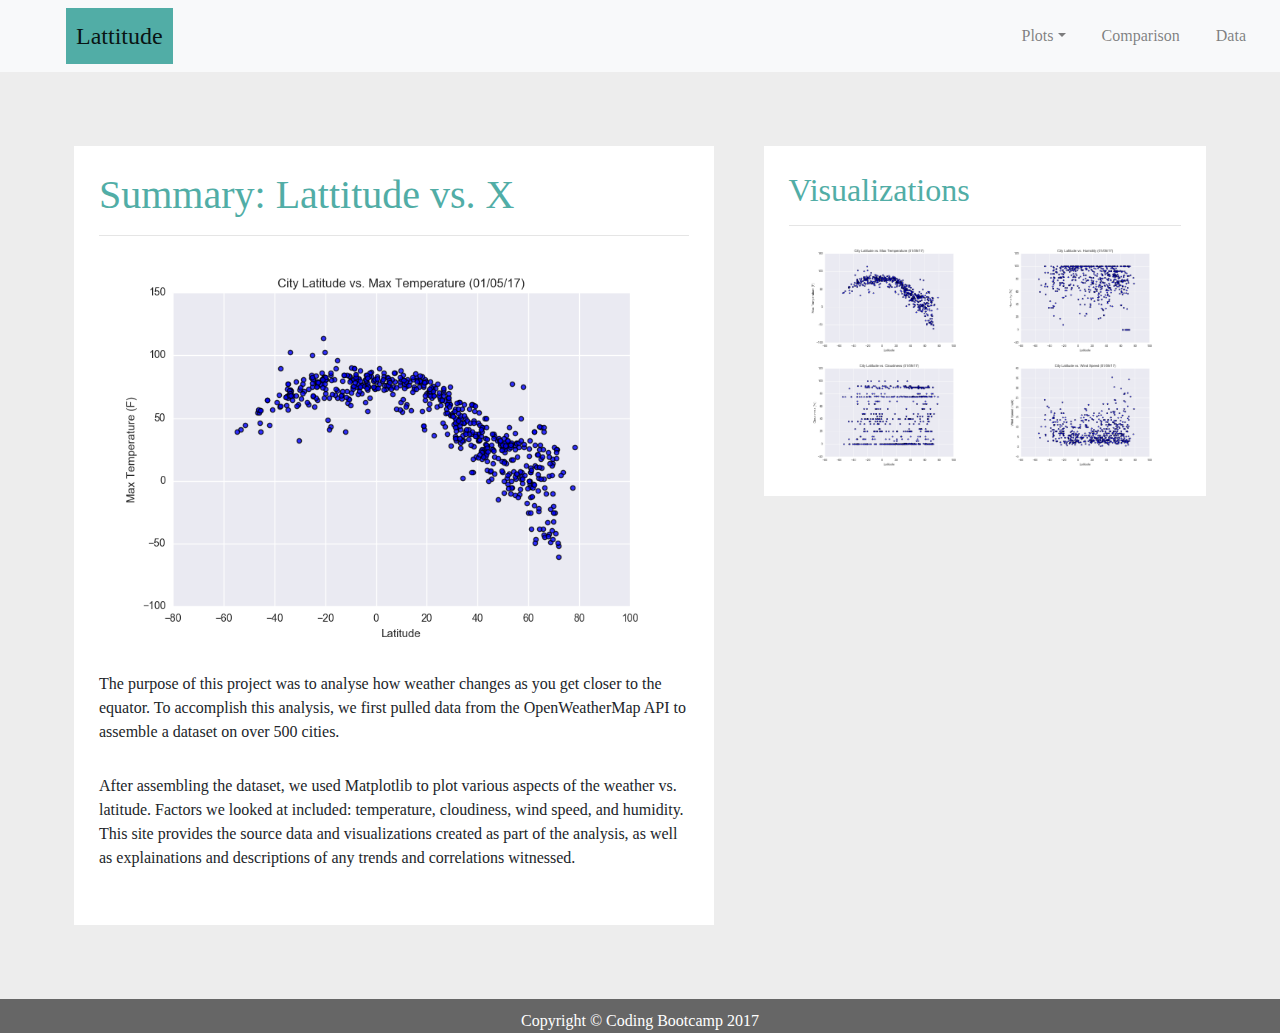
<file: index.html>
<!DOCTYPE html>
<html lang="en">
    <head>
        <meta charset="UTF-8">
		<title>Web Visualization Dashboard (Latitude)</title>
		<link rel="stylesheet" href="https://stackpath.bootstrapcdn.com/bootstrap/4.3.1/css/bootstrap.min.css" integrity="sha384-ggOyR0iXCbMQv3Xipma34MD+dH/1fQ784/j6cY/iJTQUOhcWr7x9JvoRxT2MZw1T" crossorigin="anonymous">
		<script src="https://code.jquery.com/jquery-3.3.1.slim.min.js" integrity="sha384-q8i/X+965DzO0rT7abK41JStQIAqVgRVzpbzo5smXKp4YfRvH+8abtTE1Pi6jizo" crossorigin="anonymous"></script>
		<script src="https://cdnjs.cloudflare.com/ajax/libs/popper.js/1.14.7/umd/popper.min.js" integrity="sha384-UO2eT0CpHqdSJQ6hJty5KVphtPhzWj9WO1clHTMGa3JDZwrnQq4sF86dIHNDz0W1" crossorigin="anonymous"></script>
		<script src="https://stackpath.bootstrapcdn.com/bootstrap/4.3.1/js/bootstrap.min.js" integrity="sha384-JjSmVgyd0p3pXB1rRibZUAYoIIy6OrQ6VrjIEaFf/nJGzIxFDsf4x0xIM+B07jRM" crossorigin="anonymous"></script>
		<link rel="stylesheet" href="style.css">

    </head>
    <body>
        <nav class="navbar navbar-expand-sm navbar-light bg-light">
			<a class="navbar-brand brand" href="index.html">Lattitude</a>
			<button class="navbar-toggler" type="button" data-toggle="collapse" data-target="#navbarSupportedContent" aria-controls="navbarSupportedContent" aria-expanded="false" aria-label="Toggle navigation">
				<span class="navbar-toggler-icon"></span>
			</button>
			<div class="collapse navbar-collapse  justify-content-end">
				<ul class="navbar-nav">
					<li class="nav-item dropdown">
						<a class="nav-link dropdown-toggle" href="#" id="navbarDropdown" role="button" data-toggle="dropdown" aria-haspopup="true" aria-expanded="false">Plots</a>
						<div class="dropdown-menu" aria-labelledby="navbarDropdown">
                                <a class="dropdown-item" href="max_temperature_page.html">Max Temperature</a>
                                <a class="dropdown-item" href="humidity_page.html">Humidity</a>
                                <a class="dropdown-item" href="cloudiness_page.html">Cloudiness</a>
                                <a class="dropdown-item" href="wind_speed_page.html">Wind Speed</a>
                        </div>
					</li>
					<li class="nav-item">
						<a class="nav-link" href="comparison.html">Comparison</a>
					</li>
					<li class="nav-item">
						<a class="nav-link" href="data.html">Data</a>
					</li>
					
				</ul>
			</div>
        </nav>
        <div class="container-fluid outer">
            <div class="row">
                    <div class="col-lg-7 col-md-12">
                        <div class="box">
                            <h1>Summary: Lattitude vs. X</h1>
                            <hr>
                            <img src="assets/images/Fig1.png" alt="Fig1" style="width:150px;height: 150px;margin-right:15px;margin-bottom: 15px;float: left;">
                            <p>The purpose of this project was to analyse how weather changes as you get closer to the equator. To accomplish this analysis, we first pulled data from the OpenWeatherMap API to assemble a dataset on over 500 cities.</p>
                            <p>After assembling the dataset, we used Matplotlib to plot various aspects of the weather vs. latitude. Factors we looked at included: temperature, cloudiness, wind speed, and humidity. This site provides the source data and visualizations created as part of the analysis, as well as explainations and descriptions of any trends and correlations witnessed.</p>
                        </div>
                    </div>
                    <div class="col-lg-5 col-md-12">
                            <div class="box">
                                <h2>Visualizations</h2>
                                <hr>
                                <div class="container">
                                        <div class="row">
                                            <div class="col-lg-6 col-md-3">
                                              <a href="max_temperature_page.html">
                                                <img class="vis-item" src="assets/images/Fig1.png" alt="Max Temperature Plot">
                                              </a>
                                            </div>
                                            <div class="col-lg-6 col-md-3">
                                              <a href="humidity_page.html">
                                                <img class="vis-item" src="assets/images/Fig2.png" alt="Humidity Plot">
                                              </a>
                                            </div>
                                            <div class="col-lg-6 col-md-3">
                                              <a href="cloudiness_page.html">
                                                <img class="vis-item" src="assets/images/Fig3.png" alt="Cloudiness Plot">
                                              </a>
                                            </div>
                                            <div class="col-lg-6 col-md-3">
                                              <a href="wind_speed_page.html">
                                                <img class="vis-item" src="assets/images/Fig4.png" alt="Wind Speed Plot">
                                              </a>
                                            </div>
                                          </div>
                                    </div>
                            </div>
                    </div>
                               
            </div>
            
        </div>
        <footer>
                <div class="footer text-center">Copyright &copy; Coding Bootcamp 2017</div>
        </footer>
    </body>
</html>
</file>
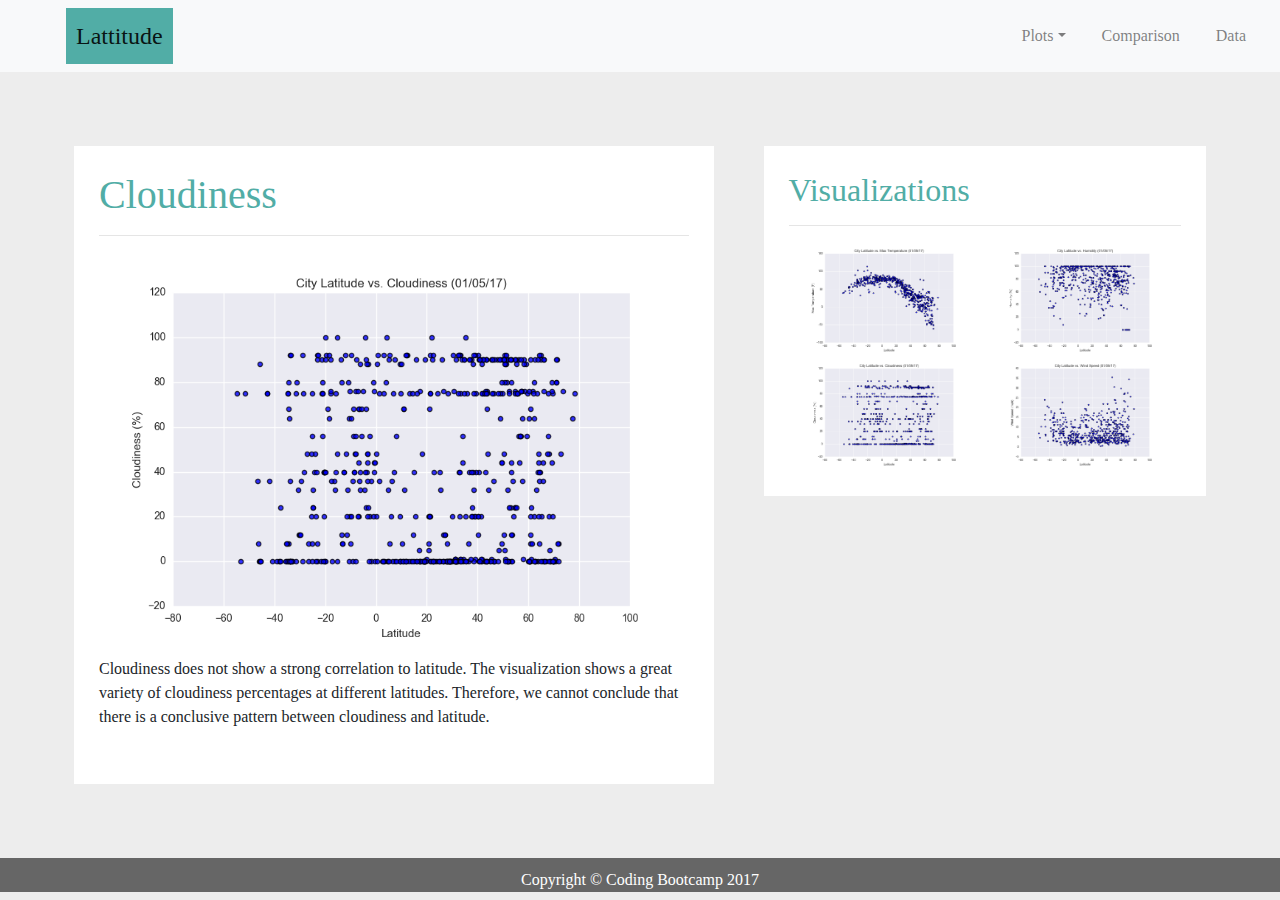
<file: cloudiness_page.html>
<!DOCTYPE html>
<html lang="en">
    <head>
        <meta charset="UTF-8">
		<title>Web Visualization Dashboard (Latitude)</title>
		<link rel="stylesheet" href="https://stackpath.bootstrapcdn.com/bootstrap/4.3.1/css/bootstrap.min.css" integrity="sha384-ggOyR0iXCbMQv3Xipma34MD+dH/1fQ784/j6cY/iJTQUOhcWr7x9JvoRxT2MZw1T" crossorigin="anonymous">
		<script src="https://code.jquery.com/jquery-3.3.1.slim.min.js" integrity="sha384-q8i/X+965DzO0rT7abK41JStQIAqVgRVzpbzo5smXKp4YfRvH+8abtTE1Pi6jizo" crossorigin="anonymous"></script>
		<script src="https://cdnjs.cloudflare.com/ajax/libs/popper.js/1.14.7/umd/popper.min.js" integrity="sha384-UO2eT0CpHqdSJQ6hJty5KVphtPhzWj9WO1clHTMGa3JDZwrnQq4sF86dIHNDz0W1" crossorigin="anonymous"></script>
		<script src="https://stackpath.bootstrapcdn.com/bootstrap/4.3.1/js/bootstrap.min.js" integrity="sha384-JjSmVgyd0p3pXB1rRibZUAYoIIy6OrQ6VrjIEaFf/nJGzIxFDsf4x0xIM+B07jRM" crossorigin="anonymous"></script>
		<link rel="stylesheet" href="style.css">

    </head>
    <body>
        <nav class="navbar navbar-expand-sm navbar-light bg-light">
			<a class="navbar-brand brand" href="index.html">Lattitude</a>
			<button class="navbar-toggler" type="button" data-toggle="collapse" data-target="#navbarSupportedContent" aria-controls="navbarSupportedContent" aria-expanded="false" aria-label="Toggle navigation">
				<span class="navbar-toggler-icon"></span>
			</button>
			<div class="collapse navbar-collapse  justify-content-end">
				<ul class="navbar-nav">
					<li class="nav-item dropdown">
						<a class="nav-link dropdown-toggle" href="#" id="navbarDropdown" role="button" data-toggle="dropdown" aria-haspopup="true" aria-expanded="false">Plots</a>
						<div class="dropdown-menu" aria-labelledby="navbarDropdown">
                <a class="dropdown-item" href="max_temperature_page.html">Max Temperature</a>
                <a class="dropdown-item" href="humidity_page.html">Humidity</a>
                <a class="dropdown-item" href="cloudiness_page.html">Cloudiness</a>
                <a class="dropdown-item" href="wind_speed_page.html">Wind Speed</a>
            </div>
					</li>
					<li class="nav-item">
						<a class="nav-link" href="comparison.html">Comparison</a>
					</li>
					<li class="nav-item">
						<a class="nav-link" href="data.html">Data</a>
					</li>
					
				</ul>
			</div>
        </nav>
        <div class="container-fluid outer">
            <div class="row">
                    <div class="col-lg-7 col-md-12">
                        <div class="box">
                            <h1>Cloudiness</h1>
                            <hr>
                            <img src="assets/images/Fig3.png" alt="Fig3">
                            <p>Cloudiness does not show a strong correlation to latitude. The visualization shows a great variety of cloudiness percentages at different latitudes. Therefore, we cannot conclude that there is a conclusive pattern between cloudiness and latitude.</p>
                        </div>
                    </div>
                    <div class="col-lg-5 col-md-12">
                            <div class="box">
                                <h2>Visualizations</h2>
                                <hr>
                                <div class="container">
                                    <div class="row">
                                        <div class="col-lg-6 col-md-3">
                                          <a href="max_temperature_page.html">
                                            <img class="vis-item" src="assets/images/Fig1.png" alt="Max Temperature Plot">
                                          </a>
                                        </div>
                                        <div class="col-lg-6 col-md-3">
                                          <a href="humidity_page.html">
                                            <img class="vis-item" src="assets/images/Fig2.png" alt="Humidity Plot">
                                          </a>
                                        </div>
                                        <div class="col-lg-6 col-md-3">
                                          <a href="cloudiness_page.html">
                                            <img class="vis-item" src="assets/images/Fig3.png" alt="Cloudiness Plot">
                                          </a>
                                        </div>
                                        <div class="col-lg-6 col-md-3">
                                          <a href="wind_speed_page.html">
                                            <img class="vis-item" src="assets/images/Fig4.png" alt="Wind Speed Plot">
                                          </a>
                                        </div>
                                      </div>
                                </div>
                            </div>
                    </div>
                               
            </div>
            
        </div>
        <footer>
                <div class="footer text-center">Copyright &copy; Coding Bootcamp 2017</div>
        </footer>
    </body>
</html>
</file>
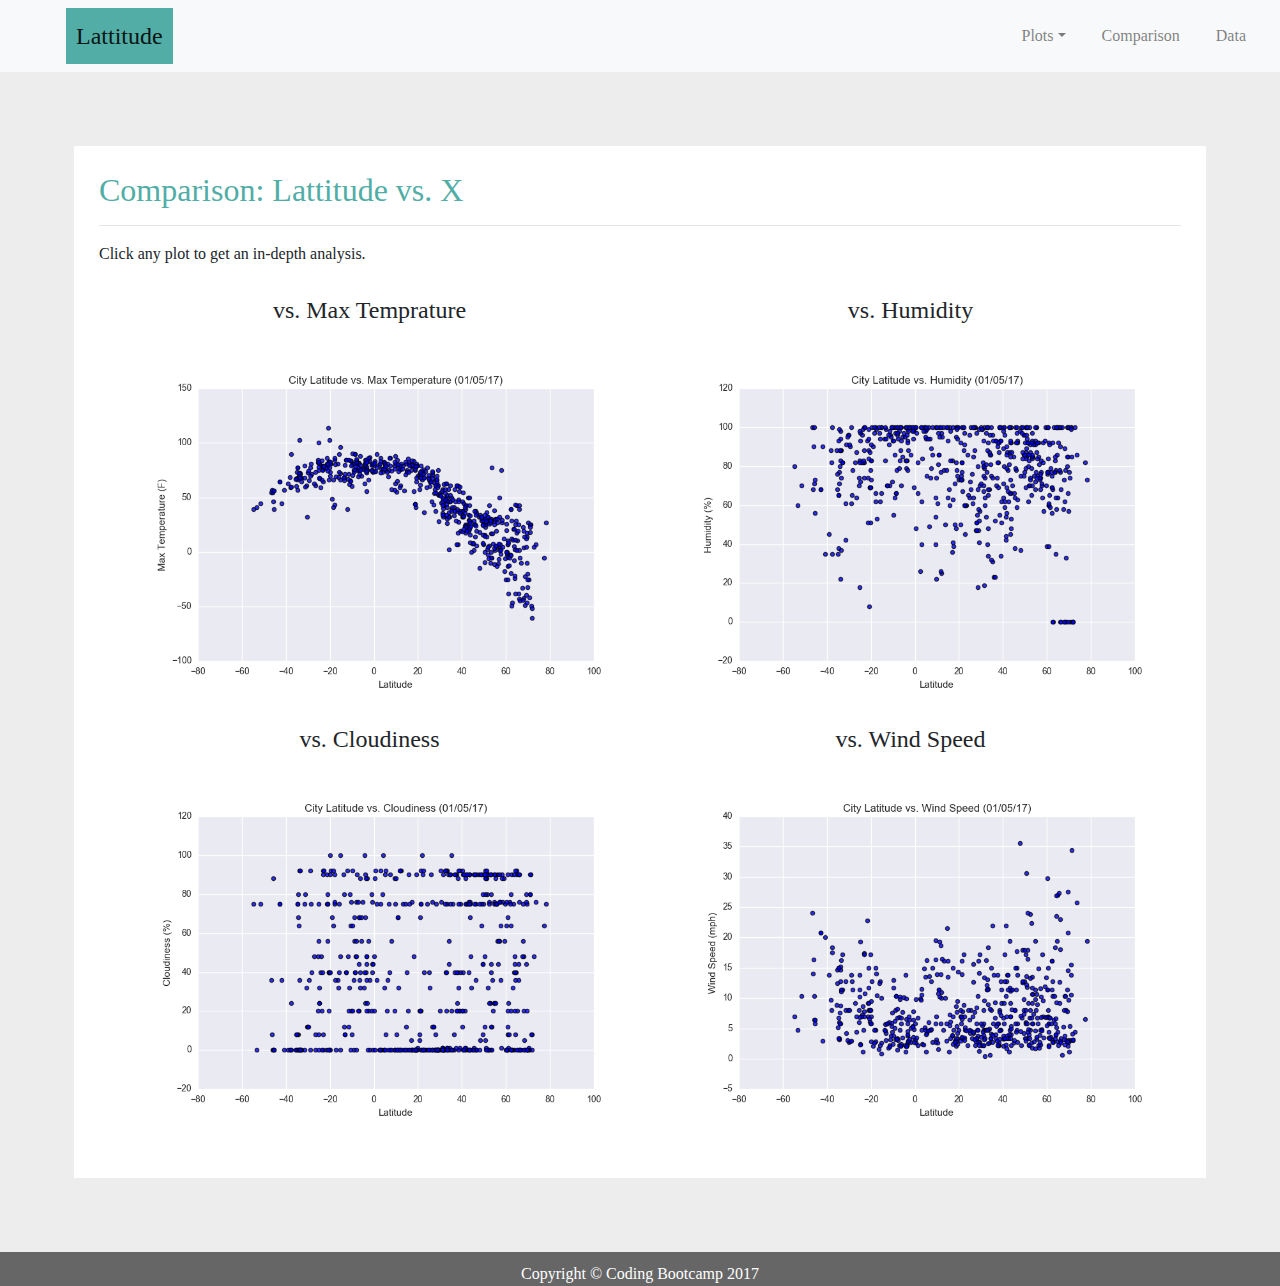
<file: comparison.html>
<!DOCTYPE html>
<html lang="en">
    <head>
        <meta charset="UTF-8">
		<title>Web Visualization Dashboard (Latitude)</title>
		<link rel="stylesheet" href="https://stackpath.bootstrapcdn.com/bootstrap/4.3.1/css/bootstrap.min.css" integrity="sha384-ggOyR0iXCbMQv3Xipma34MD+dH/1fQ784/j6cY/iJTQUOhcWr7x9JvoRxT2MZw1T" crossorigin="anonymous">
		<script src="https://code.jquery.com/jquery-3.3.1.slim.min.js" integrity="sha384-q8i/X+965DzO0rT7abK41JStQIAqVgRVzpbzo5smXKp4YfRvH+8abtTE1Pi6jizo" crossorigin="anonymous"></script>
		<script src="https://cdnjs.cloudflare.com/ajax/libs/popper.js/1.14.7/umd/popper.min.js" integrity="sha384-UO2eT0CpHqdSJQ6hJty5KVphtPhzWj9WO1clHTMGa3JDZwrnQq4sF86dIHNDz0W1" crossorigin="anonymous"></script>
		<script src="https://stackpath.bootstrapcdn.com/bootstrap/4.3.1/js/bootstrap.min.js" integrity="sha384-JjSmVgyd0p3pXB1rRibZUAYoIIy6OrQ6VrjIEaFf/nJGzIxFDsf4x0xIM+B07jRM" crossorigin="anonymous"></script>
		<link rel="stylesheet" href="style.css">

    </head>
    <body>
        <nav class="navbar navbar-expand-sm navbar-light bg-light">
			<a class="navbar-brand brand" href="index.html">Lattitude</a>
			<button class="navbar-toggler" type="button" data-toggle="collapse" data-target="#navbarSupportedContent" aria-controls="navbarSupportedContent" aria-expanded="false" aria-label="Toggle navigation">
				<span class="navbar-toggler-icon"></span>
			</button>
			<div class="collapse navbar-collapse  justify-content-end">
				<ul class="navbar-nav">
					<li class="nav-item dropdown">
						<a class="nav-link dropdown-toggle" href="#" id="navbarDropdown" role="button" data-toggle="dropdown" aria-haspopup="true" aria-expanded="false">Plots</a>
						<div class="dropdown-menu" aria-labelledby="navbarDropdown">
                                <a class="dropdown-item" href="max_temperature_page.html">Max Temperature</a>
                                <a class="dropdown-item" href="humidity_page.html">Humidity</a>
                                <a class="dropdown-item" href="cloudiness_page.html">Cloudiness</a>
                                <a class="dropdown-item" href="wind_speed_page.html">Wind Speed</a>
                        </div>
					</li>
					<li class="nav-item">
						<a class="nav-link" href="comparison.html">Comparison</a>
					</li>
					<li class="nav-item">
						<a class="nav-link" href="data.html">Data</a>
					</li>
					
				</ul>
			</div>
        </nav>
        <div class="container-fluid outer">
            <div class="row">
                    <div class="col-12">
                            <div class="box">
                                <h2>Comparison: Lattitude vs. X</h2>
                                <hr>
                                <p>Click any plot to get an in-depth analysis.</p>
                                <div class="container">
                                        <div class="row">
                                            <div class="col-lg-6 col-md-12">
                                              <h4 class="text-center">vs. Max Temprature</h4>
                                              <div>
                                                  <a href="max_temperature_page.html">
                                                      <img class="vis-item comp-item" src="assets/images/Fig1.png" alt="Max Temperature Plot">
                                                  </a>
                                              </div>
                                            </div>
                                            <div class="col-lg-6 col-md-12">
                                                <h4 class="text-center">vs. Humidity</h4>
                                                <div>
                                                    <a href="humidity_page.html">
                                                    <img class="vis-item comp-item" src="assets/images/Fig2.png" alt="Humidity Plot">
                                                </div>
                                              </a>
                                            </div>
                                            <div class="col-lg-6 col-md-12">
                                                <h4 class="text-center">vs. Cloudiness</h4>
                                                <div>
                                                    <a href="cloudiness_page.html">
                                                    <img class="vis-item comp-item" src="assets/images/Fig3.png" alt="Cloudiness Plot">
                                                </div>
                                              </a>
                                            </div>
                                            <div class="col-lg-6 col-md-12">
                                                <h4 class="text-center">vs. Wind Speed</h4>
                                                <div>
                                                    <a href="wind_speed_page.html">
                                                    <img class="vis-item comp-item" src="assets/images/Fig4.png" alt="Wind Speed Plot">
                                                </div>
                                              </a>
                                            </div>
                                          </div>
                                    </div>
                            </div>
                    </div> 
            </div>
        </div>
        <footer>
                <div class="footer text-center">Copyright &copy; Coding Bootcamp 2017</div>
        </footer>
    </body>
</html>
</file>
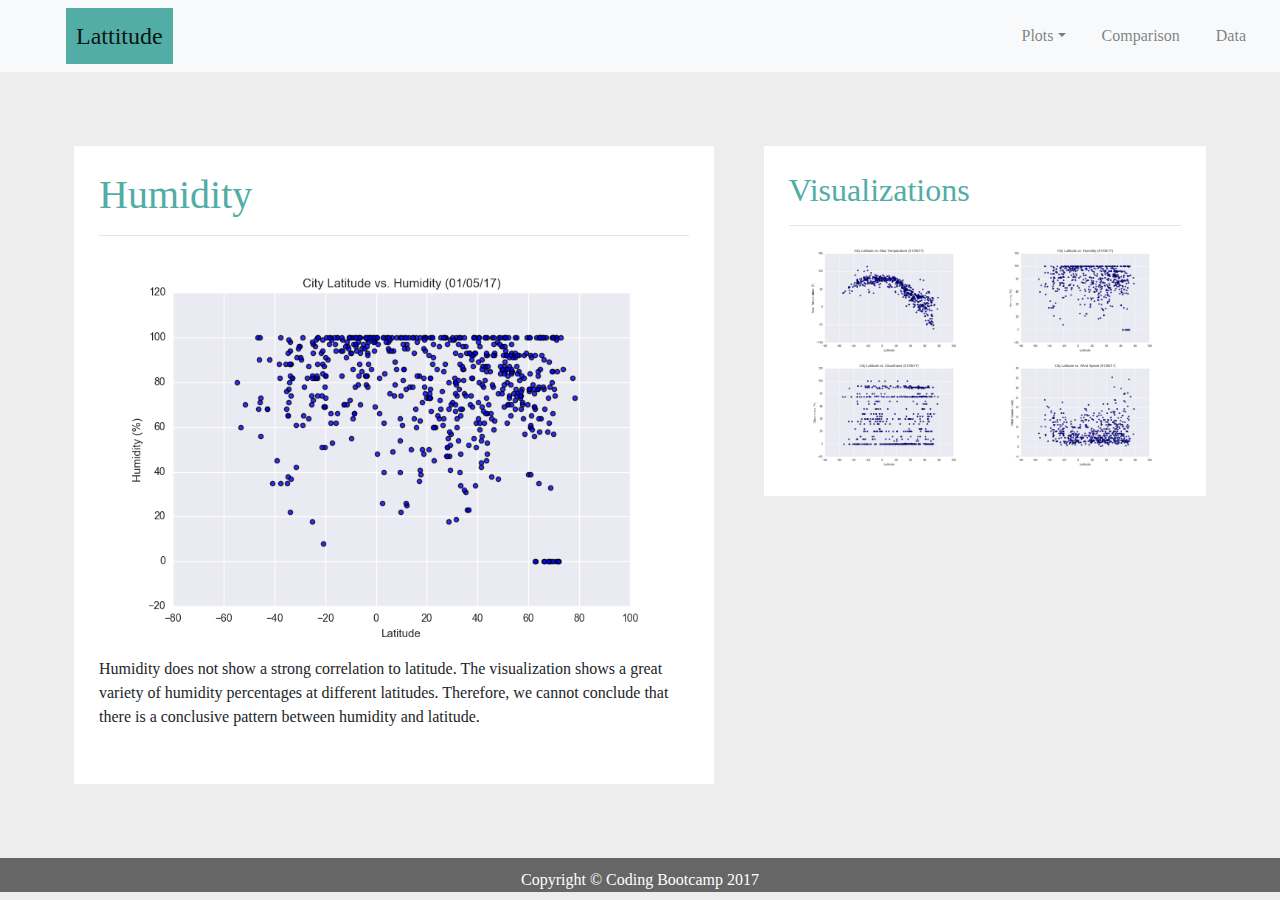
<file: humidity_page.html>
<!DOCTYPE html>
<html lang="en">
    <head>
        <meta charset="UTF-8">
		<title>Web Visualization Dashboard (Latitude)</title>
		<link rel="stylesheet" href="https://stackpath.bootstrapcdn.com/bootstrap/4.3.1/css/bootstrap.min.css" integrity="sha384-ggOyR0iXCbMQv3Xipma34MD+dH/1fQ784/j6cY/iJTQUOhcWr7x9JvoRxT2MZw1T" crossorigin="anonymous">
		<script src="https://code.jquery.com/jquery-3.3.1.slim.min.js" integrity="sha384-q8i/X+965DzO0rT7abK41JStQIAqVgRVzpbzo5smXKp4YfRvH+8abtTE1Pi6jizo" crossorigin="anonymous"></script>
		<script src="https://cdnjs.cloudflare.com/ajax/libs/popper.js/1.14.7/umd/popper.min.js" integrity="sha384-UO2eT0CpHqdSJQ6hJty5KVphtPhzWj9WO1clHTMGa3JDZwrnQq4sF86dIHNDz0W1" crossorigin="anonymous"></script>
		<script src="https://stackpath.bootstrapcdn.com/bootstrap/4.3.1/js/bootstrap.min.js" integrity="sha384-JjSmVgyd0p3pXB1rRibZUAYoIIy6OrQ6VrjIEaFf/nJGzIxFDsf4x0xIM+B07jRM" crossorigin="anonymous"></script>
		<link rel="stylesheet" href="style.css">

    </head>
    <body>
        <nav class="navbar navbar-expand-sm navbar-light bg-light">
			<a class="navbar-brand brand" href="index.html">Lattitude</a>
			<button class="navbar-toggler" type="button" data-toggle="collapse" data-target="#navbarSupportedContent" aria-controls="navbarSupportedContent" aria-expanded="false" aria-label="Toggle navigation">
				<span class="navbar-toggler-icon"></span>
			</button>
			<div class="collapse navbar-collapse  justify-content-end">
				<ul class="navbar-nav">
					<li class="nav-item dropdown">
						<a class="nav-link dropdown-toggle" href="#" id="navbarDropdown" role="button" data-toggle="dropdown" aria-haspopup="true" aria-expanded="false">Plots</a>
						<div class="dropdown-menu" aria-labelledby="navbarDropdown">
                <a class="dropdown-item" href="max_temperature_page.html">Max Temperature</a>
                <a class="dropdown-item" href="humidity_page.html">Humidity</a>
                <a class="dropdown-item" href="cloudiness_page.html">Cloudiness</a>
                <a class="dropdown-item" href="wind_speed_page.html">Wind Speed</a>
            </div>
					</li>
					<li class="nav-item">
						<a class="nav-link" href="comparison.html">Comparison</a>
					</li>
					<li class="nav-item">
						<a class="nav-link" href="data.html">Data</a>
					</li>
					
				</ul>
			</div>
        </nav>
        <div class="container-fluid outer">
            <div class="row">
                    <div class="col-lg-7 col-md-12">
                        <div class="box">
                            <h1>Humidity</h1>
                            <hr>
                            <img src="assets/images/Fig2.png" alt="Fig2">
                            <p>Humidity does not show a strong correlation to latitude. The visualization shows a great variety of humidity percentages at different latitudes. Therefore, we cannot conclude that there is a conclusive pattern between humidity and latitude.</p>
                        </div>
                    </div>
                    <div class="col-lg-5 col-md-12">
                            <div class="box">
                                <h2>Visualizations</h2>
                                <hr>
                                <div class="container">
                                    <div class="row">
                                        <div class="col-lg-6 col-md-3">
                                          <a href="max_temperature_page.html">
                                            <img class="vis-item" src="assets/images/Fig1.png" alt="Max Temperature Plot">
                                          </a>
                                        </div>
                                        <div class="col-lg-6 col-md-3">
                                          <a href="humidity_page.html">
                                            <img class="vis-item" src="assets/images/Fig2.png" alt="Humidity Plot">
                                          </a>
                                        </div>
                                        <div class="col-lg-6 col-md-3">
                                          <a href="cloudiness_page.html">
                                            <img class="vis-item" src="assets/images/Fig3.png" alt="Cloudiness Plot">
                                          </a>
                                        </div>
                                        <div class="col-lg-6 col-md-3">
                                          <a href="wind_speed_page.html">
                                            <img class="vis-item" src="assets/images/Fig4.png" alt="Wind Speed Plot">
                                          </a>
                                        </div>
                                      </div>
                                </div>
                            </div>
                    </div>
                               
            </div>
            
        </div>
        <footer>
                <div class="footer text-center">Copyright &copy; Coding Bootcamp 2017</div>
        </footer>
    </body>
</html>
</file>
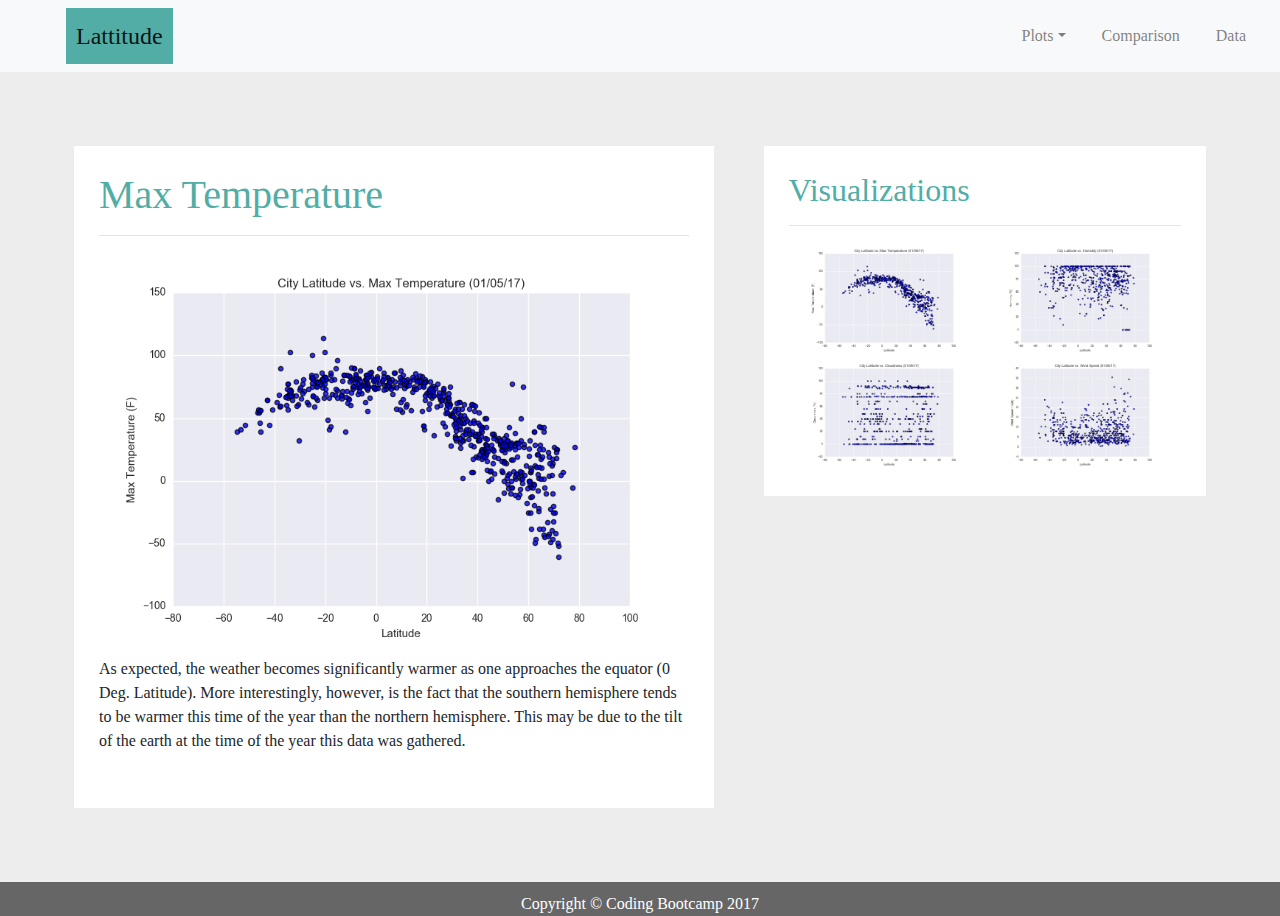
<file: max_temperature_page.html>
<!DOCTYPE html>
<html lang="en">
    <head>
        <meta charset="UTF-8">
		<title>Web Visualization Dashboard (Latitude)</title>
		<link rel="stylesheet" href="https://stackpath.bootstrapcdn.com/bootstrap/4.3.1/css/bootstrap.min.css" integrity="sha384-ggOyR0iXCbMQv3Xipma34MD+dH/1fQ784/j6cY/iJTQUOhcWr7x9JvoRxT2MZw1T" crossorigin="anonymous">
		<script src="https://code.jquery.com/jquery-3.3.1.slim.min.js" integrity="sha384-q8i/X+965DzO0rT7abK41JStQIAqVgRVzpbzo5smXKp4YfRvH+8abtTE1Pi6jizo" crossorigin="anonymous"></script>
		<script src="https://cdnjs.cloudflare.com/ajax/libs/popper.js/1.14.7/umd/popper.min.js" integrity="sha384-UO2eT0CpHqdSJQ6hJty5KVphtPhzWj9WO1clHTMGa3JDZwrnQq4sF86dIHNDz0W1" crossorigin="anonymous"></script>
		<script src="https://stackpath.bootstrapcdn.com/bootstrap/4.3.1/js/bootstrap.min.js" integrity="sha384-JjSmVgyd0p3pXB1rRibZUAYoIIy6OrQ6VrjIEaFf/nJGzIxFDsf4x0xIM+B07jRM" crossorigin="anonymous"></script>
		<link rel="stylesheet" href="style.css">

    </head>
    <body>
        <nav class="navbar navbar-expand-sm navbar-light bg-light">
			<a class="navbar-brand brand" href="index.html">Lattitude</a>
			<button class="navbar-toggler" type="button" data-toggle="collapse" data-target="#navbarSupportedContent" aria-controls="navbarSupportedContent" aria-expanded="false" aria-label="Toggle navigation">
				<span class="navbar-toggler-icon"></span>
			</button>
			<div class="collapse navbar-collapse  justify-content-end">
				<ul class="navbar-nav">
					<li class="nav-item dropdown">
						<a class="nav-link dropdown-toggle" href="#" id="navbarDropdown" role="button" data-toggle="dropdown" aria-haspopup="true" aria-expanded="false">Plots</a>
						<div class="dropdown-menu" aria-labelledby="navbarDropdown">
                <a class="dropdown-item" href="max_temperature_page.html">Max Temperature</a>
                <a class="dropdown-item" href="humidity_page.html">Humidity</a>
                <a class="dropdown-item" href="cloudiness_page.html">Cloudiness</a>
                <a class="dropdown-item" href="wind_speed_page.html">Wind Speed</a>
            </div>
					</li>
					<li class="nav-item">
						<a class="nav-link" href="comparison.html">Comparison</a>
					</li>
					<li class="nav-item">
						<a class="nav-link" href="data.html">Data</a>
					</li>
					
				</ul>
			</div>
        </nav>
        <div class="container-fluid outer">
            <div class="row">
                    <div class="col-lg-7 col-md-12">
                        <div class="box">
                            <h1>Max Temperature</h1>
                            <hr>
                            <img src="assets/images/Fig1.png" alt="Fig1">
                            <p>As expected, the weather becomes significantly warmer as one approaches the equator (0 Deg. Latitude).
                                More interestingly, however, is the fact that the southern hemisphere tends to be warmer this time of the
                                year than the northern hemisphere. This may be due to the tilt of the earth at the time of the year this
                                data was gathered.</p>
                        </div>
                    </div>
                    <div class="col-lg-5 col-md-12">
                            <div class="box">
                                <h2>Visualizations</h2>
                                <hr>
                                <div class="container">
                                    <div class="row">
                                        <div class="col-lg-6 col-md-3">
                                          <a href="max_temperature_page.html">
                                            <img class="vis-item" src="assets/images/Fig1.png" alt="Max Temperature Plot">
                                          </a>
                                        </div>
                                        <div class="col-lg-6 col-md-3">
                                          <a href="humidity_page.html">
                                            <img class="vis-item" src="assets/images/Fig2.png" alt="Humidity Plot">
                                          </a>
                                        </div>
                                        <div class="col-lg-6 col-md-3">
                                          <a href="cloudiness_page.html">
                                            <img class="vis-item" src="assets/images/Fig3.png" alt="Cloudiness Plot">
                                          </a>
                                        </div>
                                        <div class="col-lg-6 col-md-3">
                                          <a href="wind_speed_page.html">
                                            <img class="vis-item" src="assets/images/Fig4.png" alt="Wind Speed Plot">
                                          </a>
                                        </div>
                                      </div>
                                </div>
                            </div>
                    </div>
                               
            </div>
            
        </div>
        <footer>
                <div class="footer text-center">Copyright &copy; Coding Bootcamp 2017</div>
        </footer>
    </body>
</html>
</file>
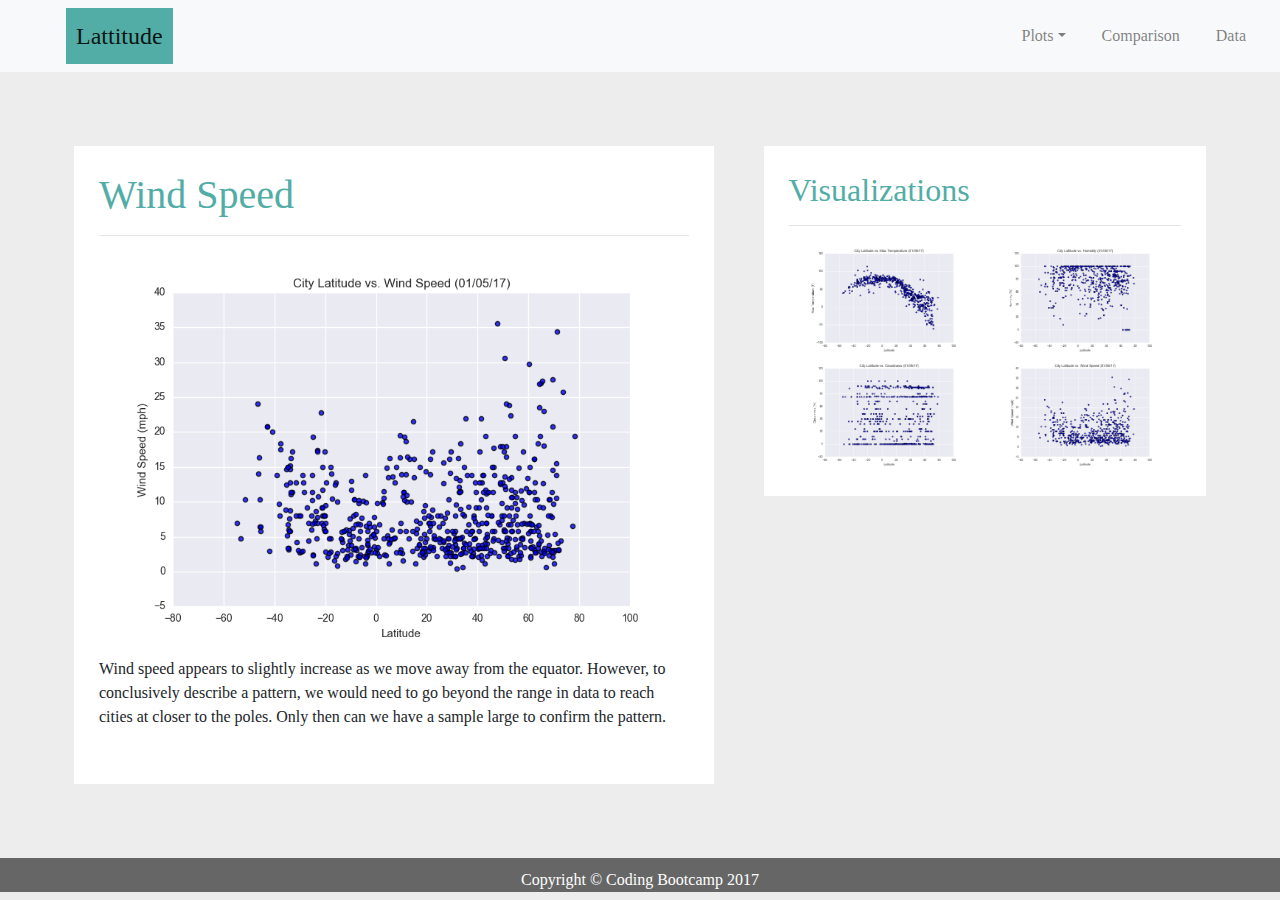
<file: wind_speed_page.html>
<!DOCTYPE html>
<html lang="en">
    <head>
        <meta charset="UTF-8">
		<title>Web Visualization Dashboard (Latitude)</title>
		<link rel="stylesheet" href="https://stackpath.bootstrapcdn.com/bootstrap/4.3.1/css/bootstrap.min.css" integrity="sha384-ggOyR0iXCbMQv3Xipma34MD+dH/1fQ784/j6cY/iJTQUOhcWr7x9JvoRxT2MZw1T" crossorigin="anonymous">
		<script src="https://code.jquery.com/jquery-3.3.1.slim.min.js" integrity="sha384-q8i/X+965DzO0rT7abK41JStQIAqVgRVzpbzo5smXKp4YfRvH+8abtTE1Pi6jizo" crossorigin="anonymous"></script>
		<script src="https://cdnjs.cloudflare.com/ajax/libs/popper.js/1.14.7/umd/popper.min.js" integrity="sha384-UO2eT0CpHqdSJQ6hJty5KVphtPhzWj9WO1clHTMGa3JDZwrnQq4sF86dIHNDz0W1" crossorigin="anonymous"></script>
		<script src="https://stackpath.bootstrapcdn.com/bootstrap/4.3.1/js/bootstrap.min.js" integrity="sha384-JjSmVgyd0p3pXB1rRibZUAYoIIy6OrQ6VrjIEaFf/nJGzIxFDsf4x0xIM+B07jRM" crossorigin="anonymous"></script>
		<link rel="stylesheet" href="style.css">

    </head>
    <body>
        <nav class="navbar navbar-expand-sm navbar-light bg-light">
			<a class="navbar-brand brand" href="index.html">Lattitude</a>
			<button class="navbar-toggler" type="button" data-toggle="collapse" data-target="#navbarSupportedContent" aria-controls="navbarSupportedContent" aria-expanded="false" aria-label="Toggle navigation">
				<span class="navbar-toggler-icon"></span>
			</button>
			<div class="collapse navbar-collapse  justify-content-end">
				<ul class="navbar-nav">
					<li class="nav-item dropdown">
						<a class="nav-link dropdown-toggle" href="#" id="navbarDropdown" role="button" data-toggle="dropdown" aria-haspopup="true" aria-expanded="false">Plots</a>
						<div class="dropdown-menu" aria-labelledby="navbarDropdown">
							<a class="dropdown-item" href="max_temperature_page.html">Max Temperature</a>
							<a class="dropdown-item" href="humidity_page.html">Humidity</a>
							<a class="dropdown-item" href="cloudiness_page.html">Cloudiness</a>
							<a class="dropdown-item" href="wind_speed_page.html">Wind Speed</a>
						</div>
					</li>
					<li class="nav-item">
						<a class="nav-link" href="comparison.html">Comparison</a>
					</li>
					<li class="nav-item">
						<a class="nav-link" href="data.html">Data</a>
					</li>
					
				</ul>
			</div>
        </nav>
        <div class="container-fluid outer">
            <div class="row">
                    <div class="col-lg-7 col-md-12">
                        <div class="box">
                            <h1>Wind Speed</h1>
                            <hr>
                            <img src="assets/images/Fig4.png" alt="Fig4">
                            <p>Wind speed appears to slightly increase as we move away from the equator. However, to conclusively describe a pattern, we would need to go beyond the range in data to reach cities at closer to the poles. Only then can we have a sample large to confirm the pattern.</p>
                        </div>
                    </div>
                    <div class="col-lg-5 col-md-12">
                            <div class="box">
                                <h2>Visualizations</h2>
                                <hr>
                                <div class="container">
                                    <div class="row">
                                        <div class="col-lg-6 col-md-3">
                                          <a href="max_temperature_page.html">
                                            <img class="vis-item" src="assets/images/Fig1.png" alt="Max Temperature Plot">
                                          </a>
                                        </div>
                                        <div class="col-lg-6 col-md-3">
                                          <a href="humidity_page.html">
                                            <img class="vis-item" src="assets/images/Fig2.png" alt="Humidity Plot">
                                          </a>
                                        </div>
                                        <div class="col-lg-6 col-md-3">
                                          <a href="cloudiness_page.html">
                                            <img class="vis-item" src="assets/images/Fig3.png" alt="Cloudiness Plot">
                                          </a>
                                        </div>
                                        <div class="col-lg-6 col-md-3">
                                          <a href="wind_speed_page.html">
                                            <img class="vis-item" src="assets/images/Fig4.png" alt="Wind Speed Plot">
                                          </a>
                                        </div>
                                      </div>
                                </div>
                            </div>
                    </div>
                               
            </div>
            
        </div>
        <footer>
                <div class="footer text-center">Copyright &copy; Coding Bootcamp 2017</div>
        </footer>
    </body>
</html>
</file>
<file: style.css>
body {
background-color: #EDEDED;
font-family: Georgia, 'Times New Roman', Times, serif;
}
.outer{
    padding: 5%
}
.box{
    background-color: white;
    padding: 25px;
    margin: 10px;
}
.box h1,h2{
    color:#51ADA6;
}
p{
    margin-bottom: 30px;
}
img{
    width:100% !important;
    height:100% !important;
}
.vis-item:hover{
border-color: #55B1AB;
border-style: solid;

}

footer{
    background-color:#666666;
    color: white;
    padding-top: 10px;
}
.brand{
    margin-left: 50px;
    padding: 10px;
    background-color: #51ADA6;
    font-size: 24px;
    color: white;
}
.nav-link{
    margin-left: 10px; 
    margin-right: 10px;
    padding-left: 50px;
    padding-right: 50px;
}
.nav-link:active{
background-color: rgb(183, 187, 187);
}
.dropdown-item:active{
background-color: #51ADA6;
}
.comp-item{
    margin: 20px;
}
</file>
